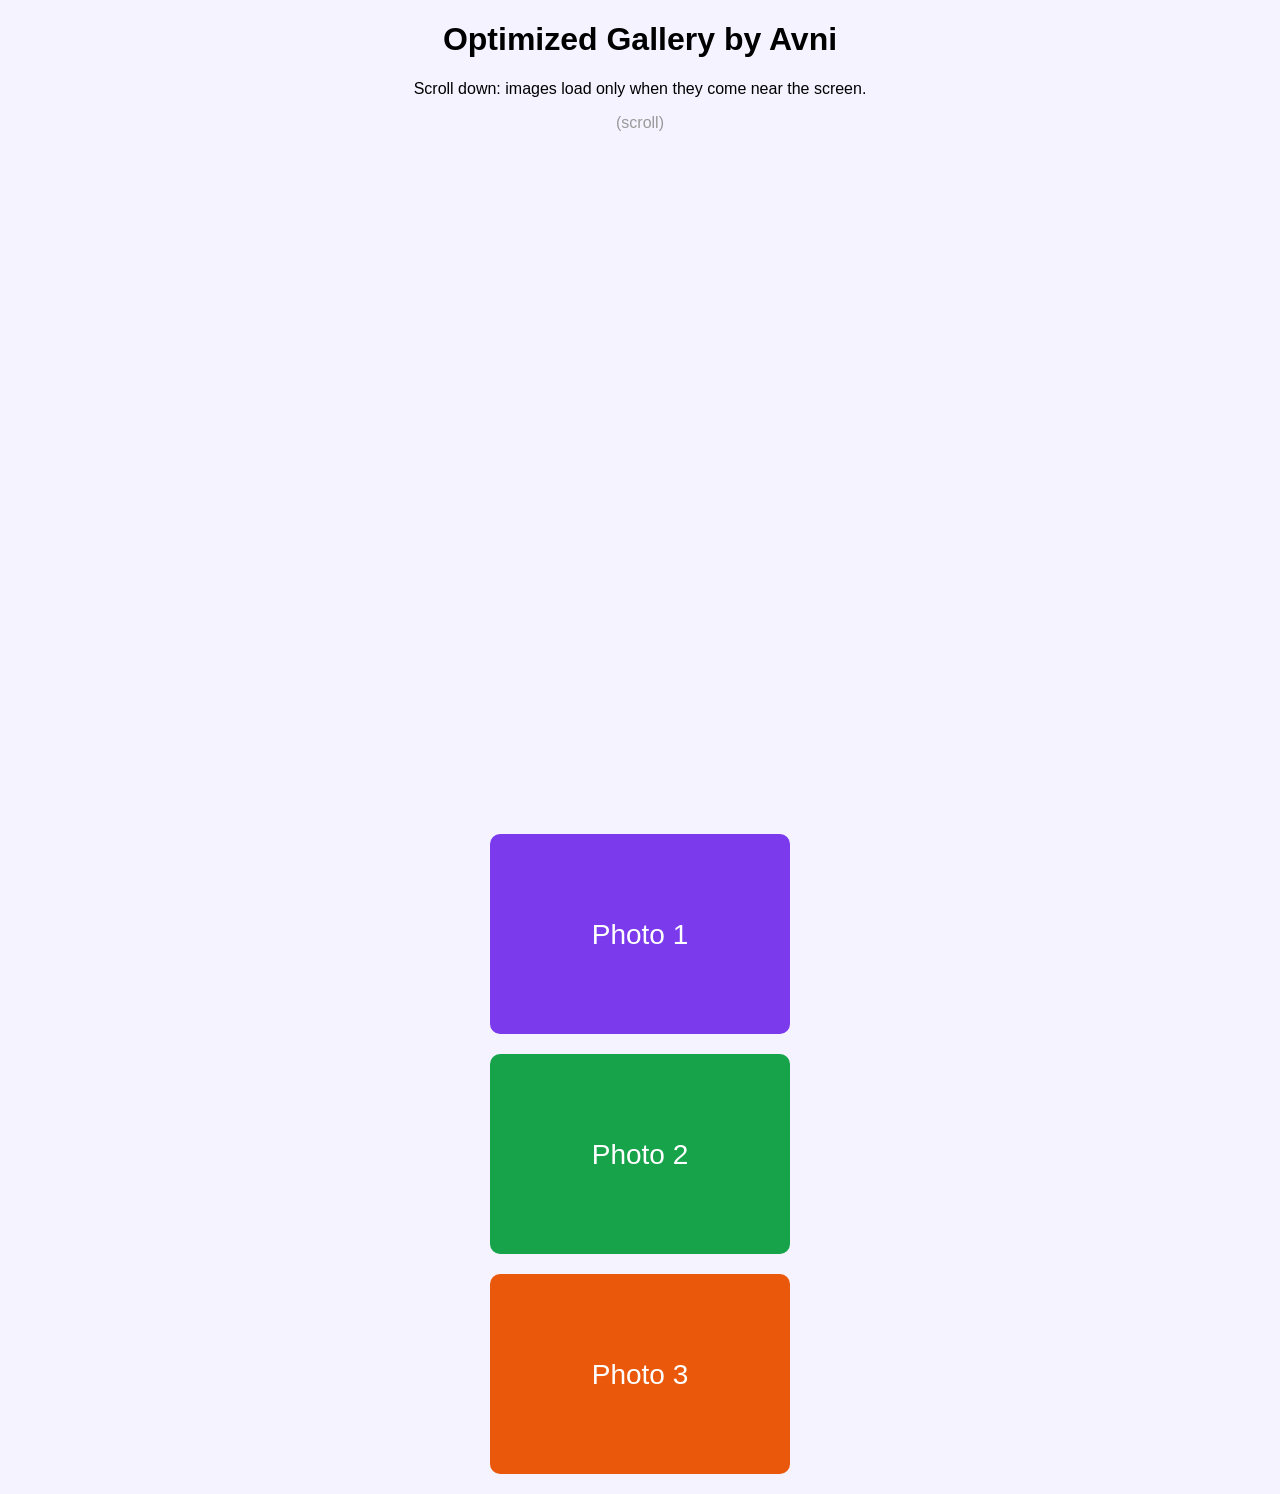
<file: exp11/index.html>
<!DOCTYPE html>
<html lang="en">
<head>
  <meta charset="UTF-8">
  <meta name="viewport" content="width=device-width, initial-scale=1.0">
  <title>Avni - Optimized Gallery</title>
  <link rel="stylesheet" href="style.min.css">
</head>
<body>
  <h1>Optimized Gallery by Avni</h1>
  <p>Scroll down: images load only when they come near the screen.</p>
  <div class="spacer">(scroll)</div>
  <img src="photo1.svg" alt="Purple card" loading="lazy" width="300" height="200">
  <img src="photo2.svg" alt="Green card" loading="lazy" width="300" height="200">
  <img src="photo3.svg" alt="Orange card" loading="lazy" width="300" height="200">
  <script src="script.min.js" defer></script>
</body>
</html>
</file>
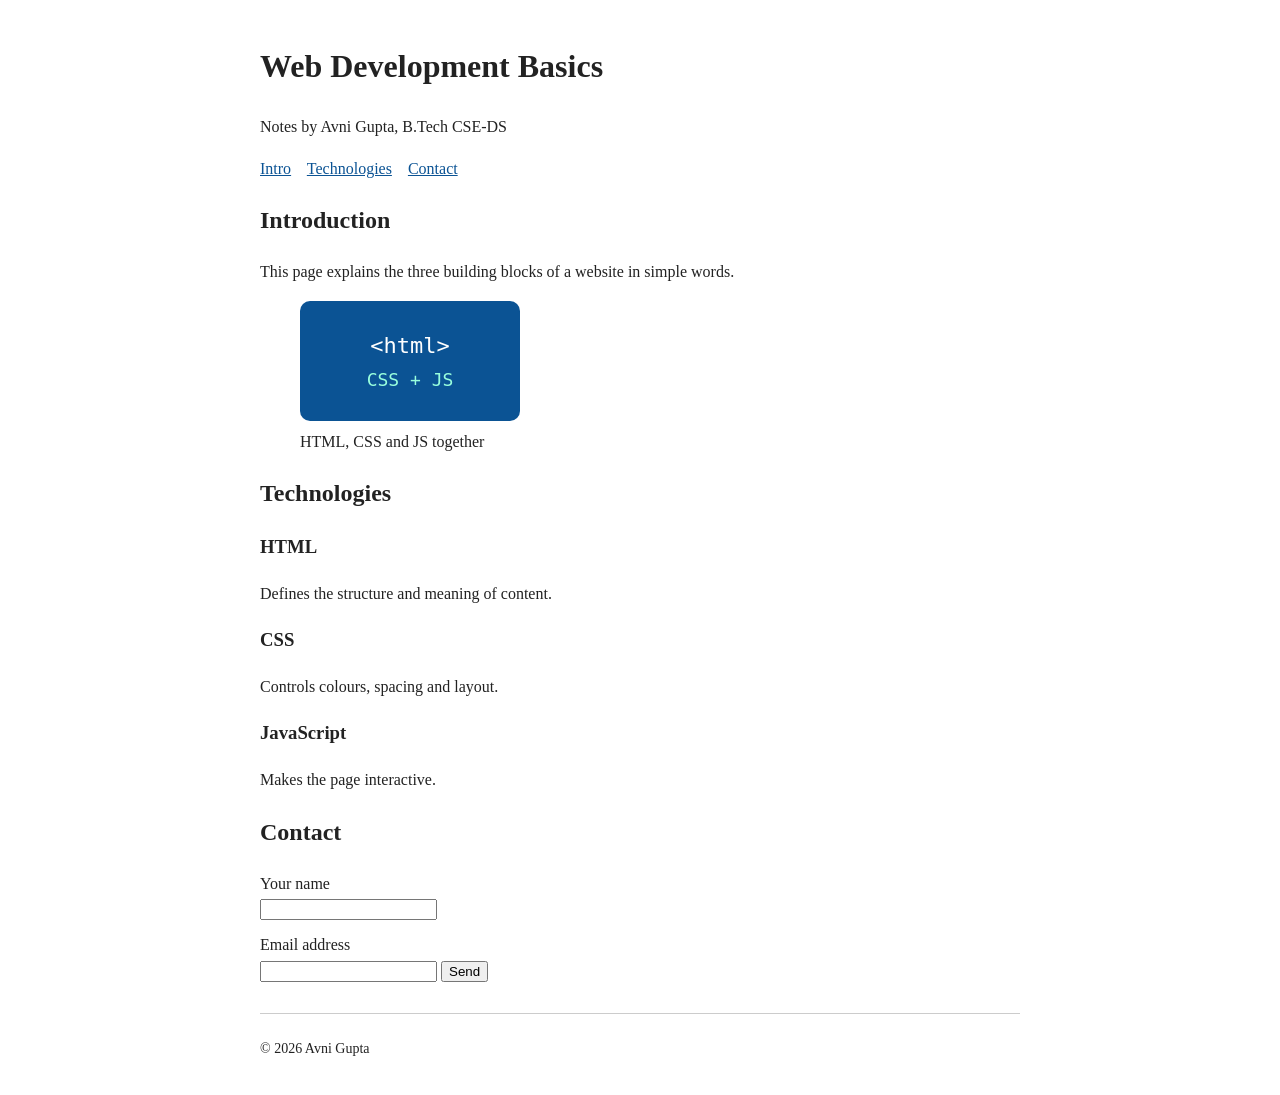
<file: exp4/index.html>
<!DOCTYPE html>
<html lang="en">
<head>
  <meta charset="UTF-8">
  <meta name="viewport" content="width=device-width, initial-scale=1.0">
  <meta name="description" content="Avni Gupta's page on web development basics: HTML, CSS and JavaScript explained simply.">
  <meta name="keywords" content="web development, HTML, CSS, JavaScript, student">
  <meta name="author" content="Avni Gupta">
  <title>Web Development Basics | Avni Gupta</title>
  <style>
    body{font-family:Georgia,serif;max-width:760px;margin:auto;padding:20px;line-height:1.6;color:#222}
    nav a{margin-right:12px;color:#0b5394}
    footer{margin-top:30px;border-top:1px solid #ccc;padding-top:10px;font-size:14px}
    label{display:block;margin-top:10px}
  </style>
</head>
<body>
  <header>
    <h1>Web Development Basics</h1>
    <p>Notes by Avni Gupta, B.Tech CSE-DS</p>
  </header>
  <nav aria-label="Main navigation">
    <a href="#intro">Intro</a>
    <a href="#tech">Technologies</a>
    <a href="#contact">Contact</a>
  </nav>
  <main>
    <section id="intro">
      <h2>Introduction</h2>
      <p>This page explains the three building blocks of a website in simple words.</p>
      <figure>
        <img src="code.svg" alt="Illustration of HTML, CSS and JavaScript tags" width="220" height="120">
        <figcaption>HTML, CSS and JS together</figcaption>
      </figure>
    </section>
    <section id="tech">
      <h2>Technologies</h2>
      <article><h3>HTML</h3><p>Defines the structure and meaning of content.</p></article>
      <article><h3>CSS</h3><p>Controls colours, spacing and layout.</p></article>
      <article><h3>JavaScript</h3><p>Makes the page interactive.</p></article>
    </section>
    <section id="contact">
      <h2>Contact</h2>
      <form>
        <label for="name">Your name</label>
        <input type="text" id="name" name="name">
        <label for="email">Email address</label>
        <input type="email" id="email" name="email">
        <button type="submit">Send</button>
      </form>
    </section>
  </main>
  <footer><p>&copy; 2026 Avni Gupta</p></footer>
</body>
</html>
</file>
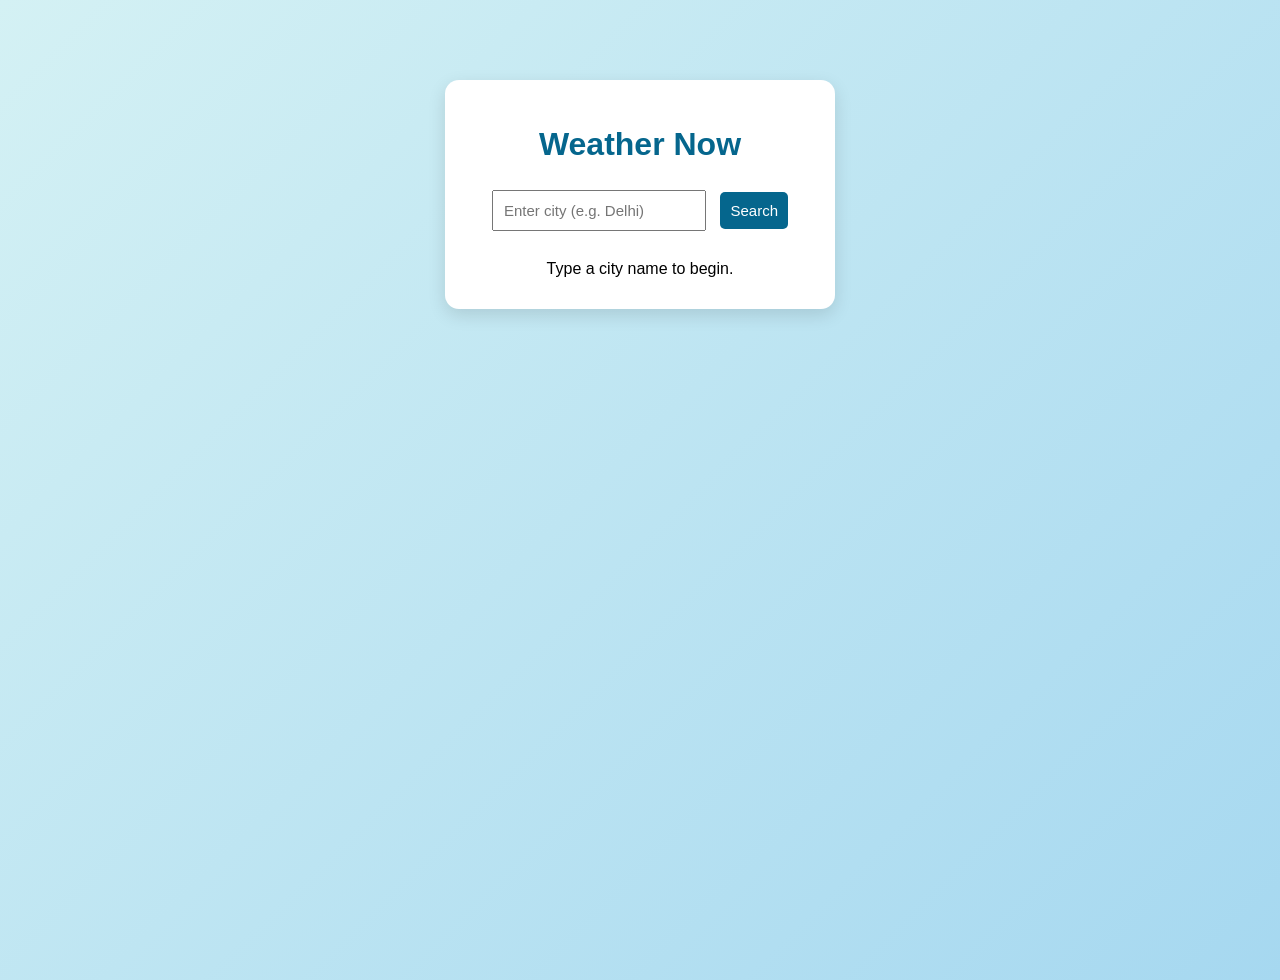
<file: exp5/index.html>
<!DOCTYPE html>
<html lang="en">
<head>
  <meta charset="UTF-8">
  <meta name="viewport" content="width=device-width, initial-scale=1.0">
  <title>Avni's Weather App</title>
  <link rel="stylesheet" href="style.css">
</head>
<body>
  <div class="box">
    <h1>Weather Now</h1>
    <input type="text" id="city" placeholder="Enter city (e.g. Delhi)">
    <button onclick="getWeather()">Search</button>
    <div id="result">Type a city name to begin.</div>
  </div>
  <script src="script.js"></script>
</body>
</html>
</file>
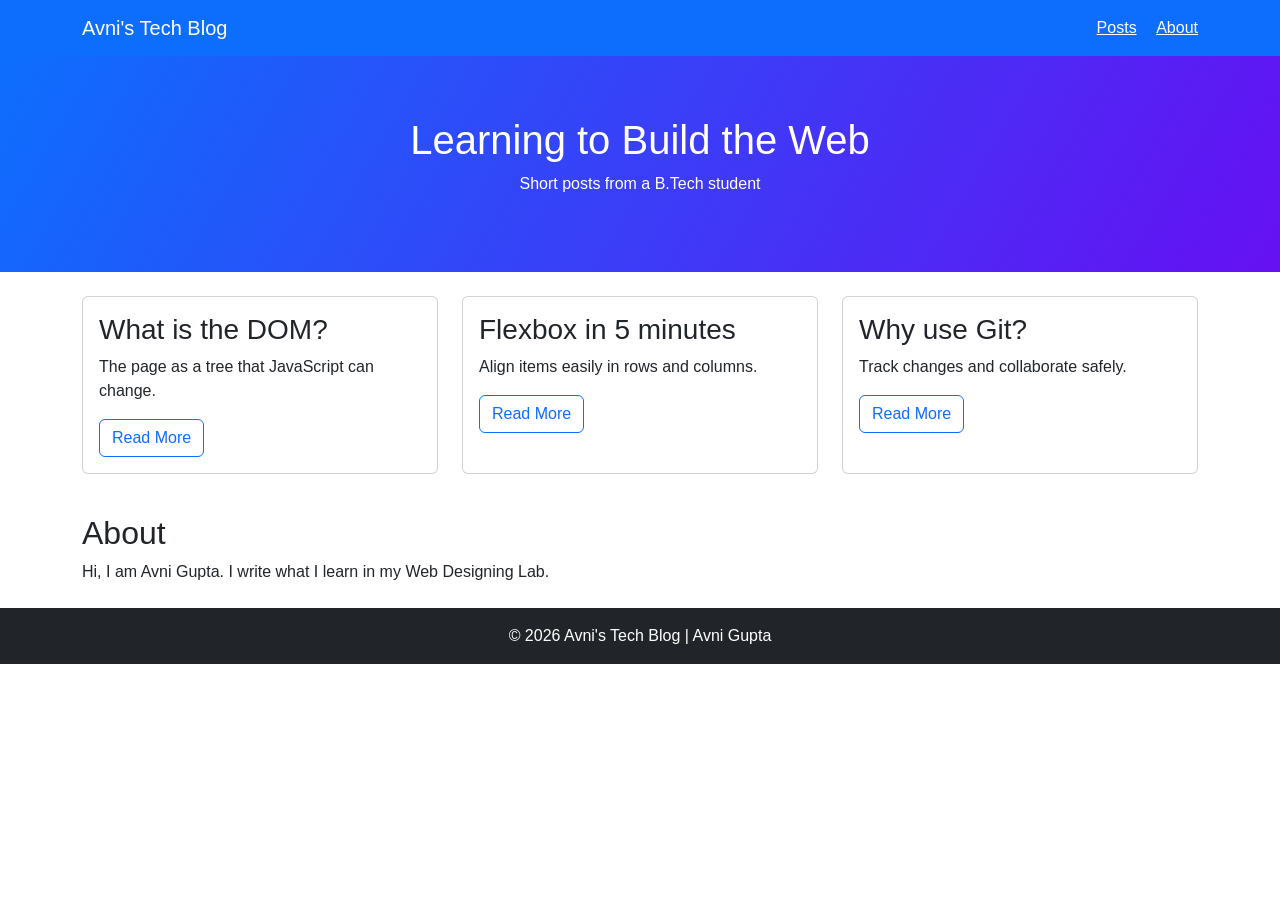
<file: exp6/index.html>
<!DOCTYPE html>
<html lang="en">
<head>
  <meta charset="UTF-8">
  <meta name="viewport" content="width=device-width, initial-scale=1">
  <title>Avni's Tech Blog</title>
  <link href="https://cdn.jsdelivr.net/npm/bootstrap@5.3.3/dist/css/bootstrap.min.css" rel="stylesheet">
  <link rel="stylesheet" href="style.css">
</head>
<body>
  <nav class="navbar navbar-expand-sm navbar-dark bg-primary">
    <div class="container">
      <a class="navbar-brand" href="#">Avni's Tech Blog</a>
      <div>
        <a class="text-white me-3" href="#posts">Posts</a>
        <a class="text-white" href="#about">About</a>
      </div>
    </div>
  </nav>
  <header class="hero text-center text-white">
    <h1>Learning to Build the Web</h1>
    <p>Short posts from a B.Tech student</p>
  </header>
  <main class="container my-4" id="posts">
    <div class="row">
      <div class="col-12 col-md-6 col-lg-4 mb-3">
        <div class="card"><div class="card-body">
          <h3 class="card-title">What is the DOM?</h3>
          <p class="card-text">The page as a tree that JavaScript can change.</p>
          <a href="#" class="btn btn-outline-primary">Read More</a>
        </div></div>
      </div>
      <div class="col-12 col-md-6 col-lg-4 mb-3">
        <div class="card"><div class="card-body">
          <h3 class="card-title">Flexbox in 5 minutes</h3>
          <p class="card-text">Align items easily in rows and columns.</p>
          <a href="#" class="btn btn-outline-primary">Read More</a>
        </div></div>
      </div>
      <div class="col-12 col-md-12 col-lg-4 mb-3">
        <div class="card"><div class="card-body">
          <h3 class="card-title">Why use Git?</h3>
          <p class="card-text">Track changes and collaborate safely.</p>
          <a href="#" class="btn btn-outline-primary">Read More</a>
        </div></div>
      </div>
    </div>
    <section id="about" class="mt-4">
      <h2>About</h2>
      <p>Hi, I am Avni Gupta. I write what I learn in my Web Designing Lab.</p>
    </section>
  </main>
  <footer class="text-center bg-dark text-white p-3">&copy; 2026 Avni's Tech Blog | Avni Gupta</footer>
</body>
</html>
</file>
<file: exp5/style.css>
body{font-family:Arial,sans-serif;background:linear-gradient(135deg,#d4f1f4,#a6d8f0);min-height:100vh;margin:0}
.box{width:340px;margin:80px auto;padding:25px;background:#fff;text-align:center;border-radius:14px;box-shadow:0 6px 18px rgba(0,0,0,.12)}
h1{color:#05668d}
input,button{padding:10px;margin:5px;font-size:15px}
button{background:#05668d;color:#fff;border:0;border-radius:5px;cursor:pointer}
#result{margin-top:18px;line-height:1.9}
</file>
<file: exp6/style.css>
body{font-family:Verdana,sans-serif}
.hero{background:linear-gradient(120deg,#0d6efd,#6610f2);padding:60px 15px}
.card{height:100%;transition:transform .2s}
.card:hover{transform:translateY(-4px);box-shadow:0 5px 14px #aaa}
@media (max-width:600px){.hero{padding:30px 10px}.hero h1{font-size:24px}}
</file>
<file: exp11/style.min.css>
body{font-family:Arial;text-align:center;background:#f5f3ff}img{display:block;margin:20px auto;border-radius:10px}.spacer{height:700px;color:#999}
</file>
